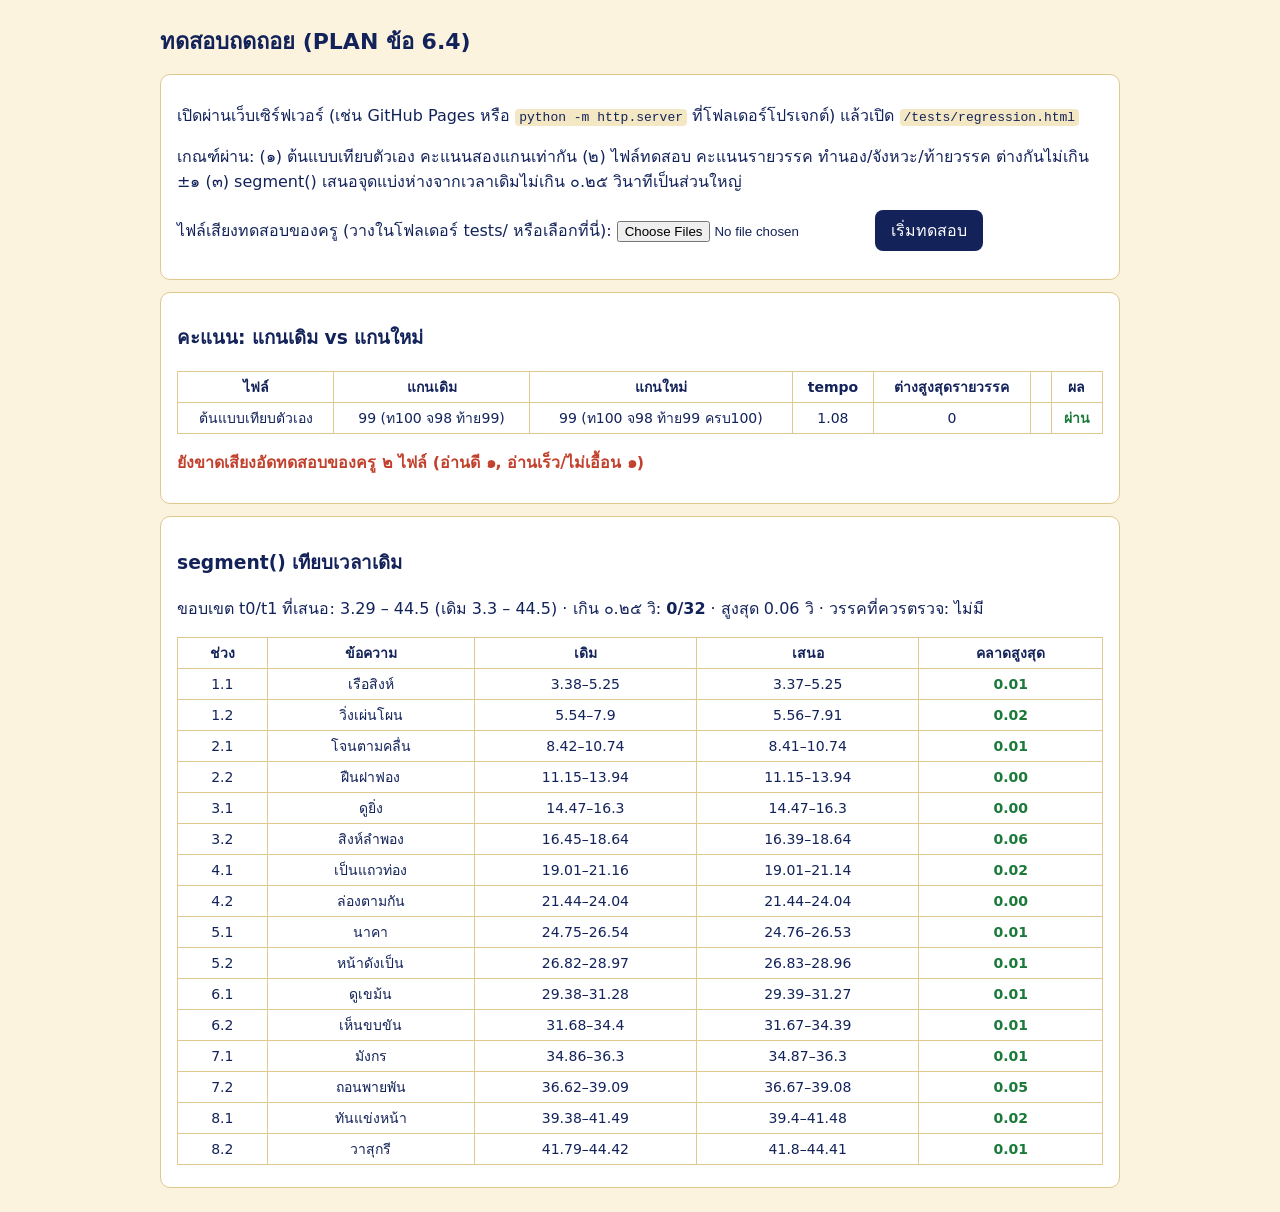
<file: tests/regression.html>
<!doctype html>
<html lang="th">
<head>
<meta charset="utf-8">
<meta name="viewport" content="width=device-width,initial-scale=1">
<title>ทดสอบถดถอย: แกนเดิม vs แกนใหม่</title>
<style>
body{font-family:Sarabun,system-ui,sans-serif;max-width:960px;margin:24px auto;padding:0 16px;color:#13235a;background:#fbf3de}
h1{font-size:22px}table{border-collapse:collapse;width:100%;background:#fff;margin:10px 0;font-size:14px}
td,th{border:1px solid #dfc98f;padding:4px 8px;text-align:center}.ok{color:#1b7a3a;font-weight:700}.bad{color:#c2412d;font-weight:700}
.box{background:#fff;border:1px solid #dfc98f;border-radius:10px;padding:12px 16px;margin:12px 0}button{font:inherit;padding:8px 16px;border-radius:8px;border:0;background:#13235a;color:#fff;cursor:pointer}
code{background:#f4e7c4;padding:1px 4px;border-radius:4px}
</style>
</head>
<body>
<h1>ทดสอบถดถอย (PLAN ข้อ 6.4)</h1>
<div class="box">
  <p>เปิดผ่านเว็บเซิร์ฟเวอร์ (เช่น GitHub Pages หรือ <code>python -m http.server</code> ที่โฟลเดอร์โปรเจกต์) แล้วเปิด <code>/tests/regression.html</code></p>
  <p>เกณฑ์ผ่าน: (๑) ต้นแบบเทียบตัวเอง คะแนนสองแกนเท่ากัน (๒) ไฟล์ทดสอบ คะแนนรายวรรค ทำนอง/จังหวะ/ท้ายวรรค ต่างกันไม่เกิน ±๑ (๓) segment() เสนอจุดแบ่งห่างจากเวลาเดิมไม่เกิน ๐.๒๕ วินาทีเป็นส่วนใหญ่</p>
  <p>ไฟล์เสียงทดสอบของครู (วางในโฟลเดอร์ tests/ หรือเลือกที่นี่): <input type="file" id="files" accept="audio/*" multiple> <button id="run">เริ่มทดสอบ</button></p>
</div>
<div id="out"></div>
<script src="../js/forms.js"></script>
<script src="../js/analyzer.js"></script>
<script src="../js/segment.js"></script>
<script>
(async function () {
  const out = document.getElementById('out'), NewA = window.Analyzer;
  const log = h => { const d = document.createElement('div'); d.className = 'box'; d.innerHTML = h; out.appendChild(d); return d; };
  const actx = new (window.AudioContext || window.webkitAudioContext)();
  const dec = ab => new Promise((res, rej) => { const p = actx.decodeAudioData(ab, res, rej); if (p && p.catch) p.catch(rej); });
  const chs = b => { const o = []; for (let c = 0; c < b.numberOfChannels; c++) o.push(b.getChannelData(c).slice()); return o; };
  let OldA, poem, refBuf;
  try {
    const leg = await (await fetch('../_legacy/index.html')).text();
    const a = leg.indexOf('<script type="text/plain" id="analyzer-src">'), s0 = leg.indexOf('>', a) + 1, s1 = leg.indexOf('</' + 'script>', s0);
    OldA = new Function(leg.slice(s0, s1) + '\nreturn Analyzer;')();
    poem = await (await fetch('../poems/yani11.json')).json();
    refBuf = await dec(await (await fetch('../' + poem.audio.url)).arrayBuffer());
  } catch (e) { log('<span class="bad">โหลดไม่สำเร็จ: ' + e.message + ' (ต้องเปิดผ่านเว็บเซิร์ฟเวอร์)</span>'); return; }
  const spec = { t0: poem.refT0, t1: poem.refT1, units: poem.units.map(u => ({ groups: u.groups.map(g => [g.t0, g.t1]) })) };
  OldA.prepareRef(chs(refBuf), refBuf.sampleRate); NewA.prepareRef(chs(refBuf), refBuf.sampleRate, spec);

  function compare(name, buf) {
    const o = OldA.score(chs(buf), buf.sampleRate), n = NewA.score(chs(buf), buf.sampleRate, {});
    if (o.error || n.error) return { name, html: '<tr><td>' + name + '</td><td colspan="5">error เดิม=' + o.error + ' ใหม่=' + n.error + '</td><td class="' + (o.error === n.error ? 'ok' : 'bad') + '">' + (o.error === n.error ? 'ผ่าน' : 'ไม่ผ่าน') + '</td></tr>', pass: o.error === n.error };
    let md = 0; o.lines.forEach((L, i) => ['melody', 'rhythm', 'ending'].forEach(k => md = Math.max(md, Math.abs(L[k] - n.lines[i][k]))));
    const pass = md <= 1;
    return { pass, html: '<tr><td>' + name + '</td><td>' + o.total + ' (ท' + o.melody + ' จ' + o.rhythm + ' ท้าย' + o.ending + ')</td><td>' + n.total + ' (ท' + n.melody + ' จ' + n.rhythm + ' ท้าย' + n.ending + ' ครบ' + n.complete + ')</td><td>' + n.tempo + '</td><td>' + md + '</td><td></td><td class="' + (pass ? 'ok' : 'bad') + '">' + (pass ? 'ผ่าน' : 'ไม่ผ่าน') + '</td></tr>' };
  }
  async function runAll() {
    out.innerHTML = '';
    const rows = [compare('ต้นแบบเทียบตัวเอง', refBuf)];
    for (const f of document.getElementById('files').files) { try { rows.push(compare(f.name, await dec(await f.arrayBuffer()))); } catch (e) { rows.push({ pass: false, html: '<tr><td>' + f.name + '</td><td colspan="6" class="bad">ถอดรหัสเสียงไม่ได้</td></tr>' }); } }
    log('<h3>คะแนน: แกนเดิม vs แกนใหม่</h3><table><tr><th>ไฟล์</th><th>แกนเดิม</th><th>แกนใหม่</th><th>tempo</th><th>ต่างสูงสุดรายวรรค</th><th></th><th>ผล</th></tr>' + rows.map(r => r.html).join('') + '</table>' +
      (document.getElementById('files').files.length < 2 ? '<p class="bad">ยังขาดเสียงอัดทดสอบของครู ๒ ไฟล์ (อ่านดี ๑, อ่านเร็ว/ไม่เอื้อน ๑)</p>' : ''));
    const syl = Forms.sylOf(poem.units), sg = NewA.segment(chs(refBuf), refBuf.sampleRate, Forms.shapeOf(poem.units), { syl });
    let over = 0, tot = 0, mx = 0, tr = '';
    poem.units.forEach((u, i) => u.groups.forEach((g, j) => {
      const p = sg.units[i].groups[j], d0 = Math.abs(g.t0 - p[0]), d1 = Math.abs(g.t1 - p[1]);
      [d0, d1].forEach(d => { tot++; if (d > 0.25) over++; mx = Math.max(mx, d); });
      tr += '<tr><td>' + (i + 1) + '.' + (j + 1) + '</td><td>' + g.text + '</td><td>' + g.t0 + '–' + g.t1 + '</td><td>' + p[0] + '–' + p[1] + '</td><td class="' + (Math.max(d0, d1) > 0.25 ? 'bad' : 'ok') + '">' + Math.max(d0, d1).toFixed(2) + '</td></tr>';
    }));
    log('<h3>segment() เทียบเวลาเดิม</h3><p>ขอบเขต t0/t1 ที่เสนอ: ' + sg.t0 + ' – ' + sg.t1 + ' (เดิม ' + poem.refT0 + ' – ' + poem.refT1 + ') · เกิน ๐.๒๕ วิ: <b>' + over + '/' + tot + '</b> · สูงสุด ' + mx.toFixed(2) + ' วิ · วรรคที่ควรตรวจ: ' + (sg.review.length ? sg.review.map(x => x + 1).join(', ') : 'ไม่มี') + '</p><table><tr><th>ช่วง</th><th>ข้อความ</th><th>เดิม</th><th>เสนอ</th><th>คลาดสูงสุด</th></tr>' + tr + '</table>');
  }
  document.getElementById('run').onclick = runAll;
  runAll();
})();
</script>
</body>
</html>
</file>
